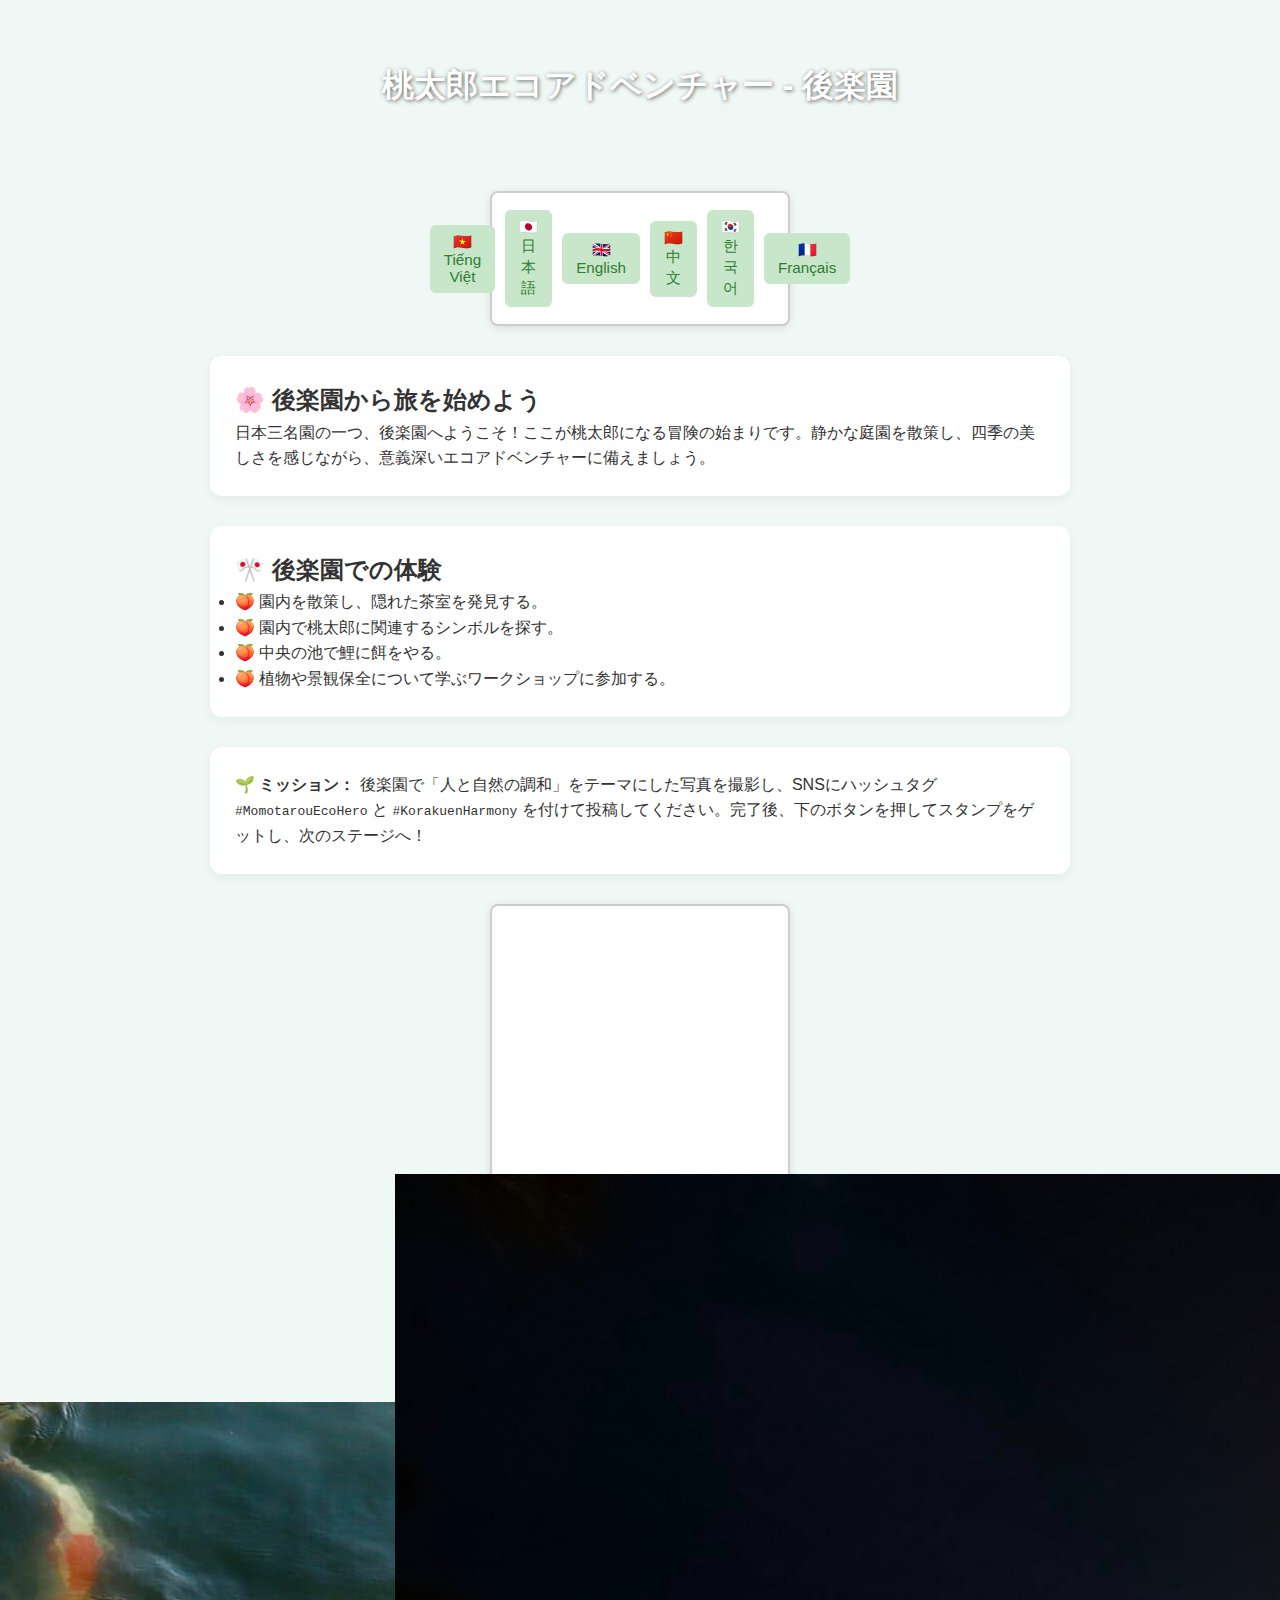
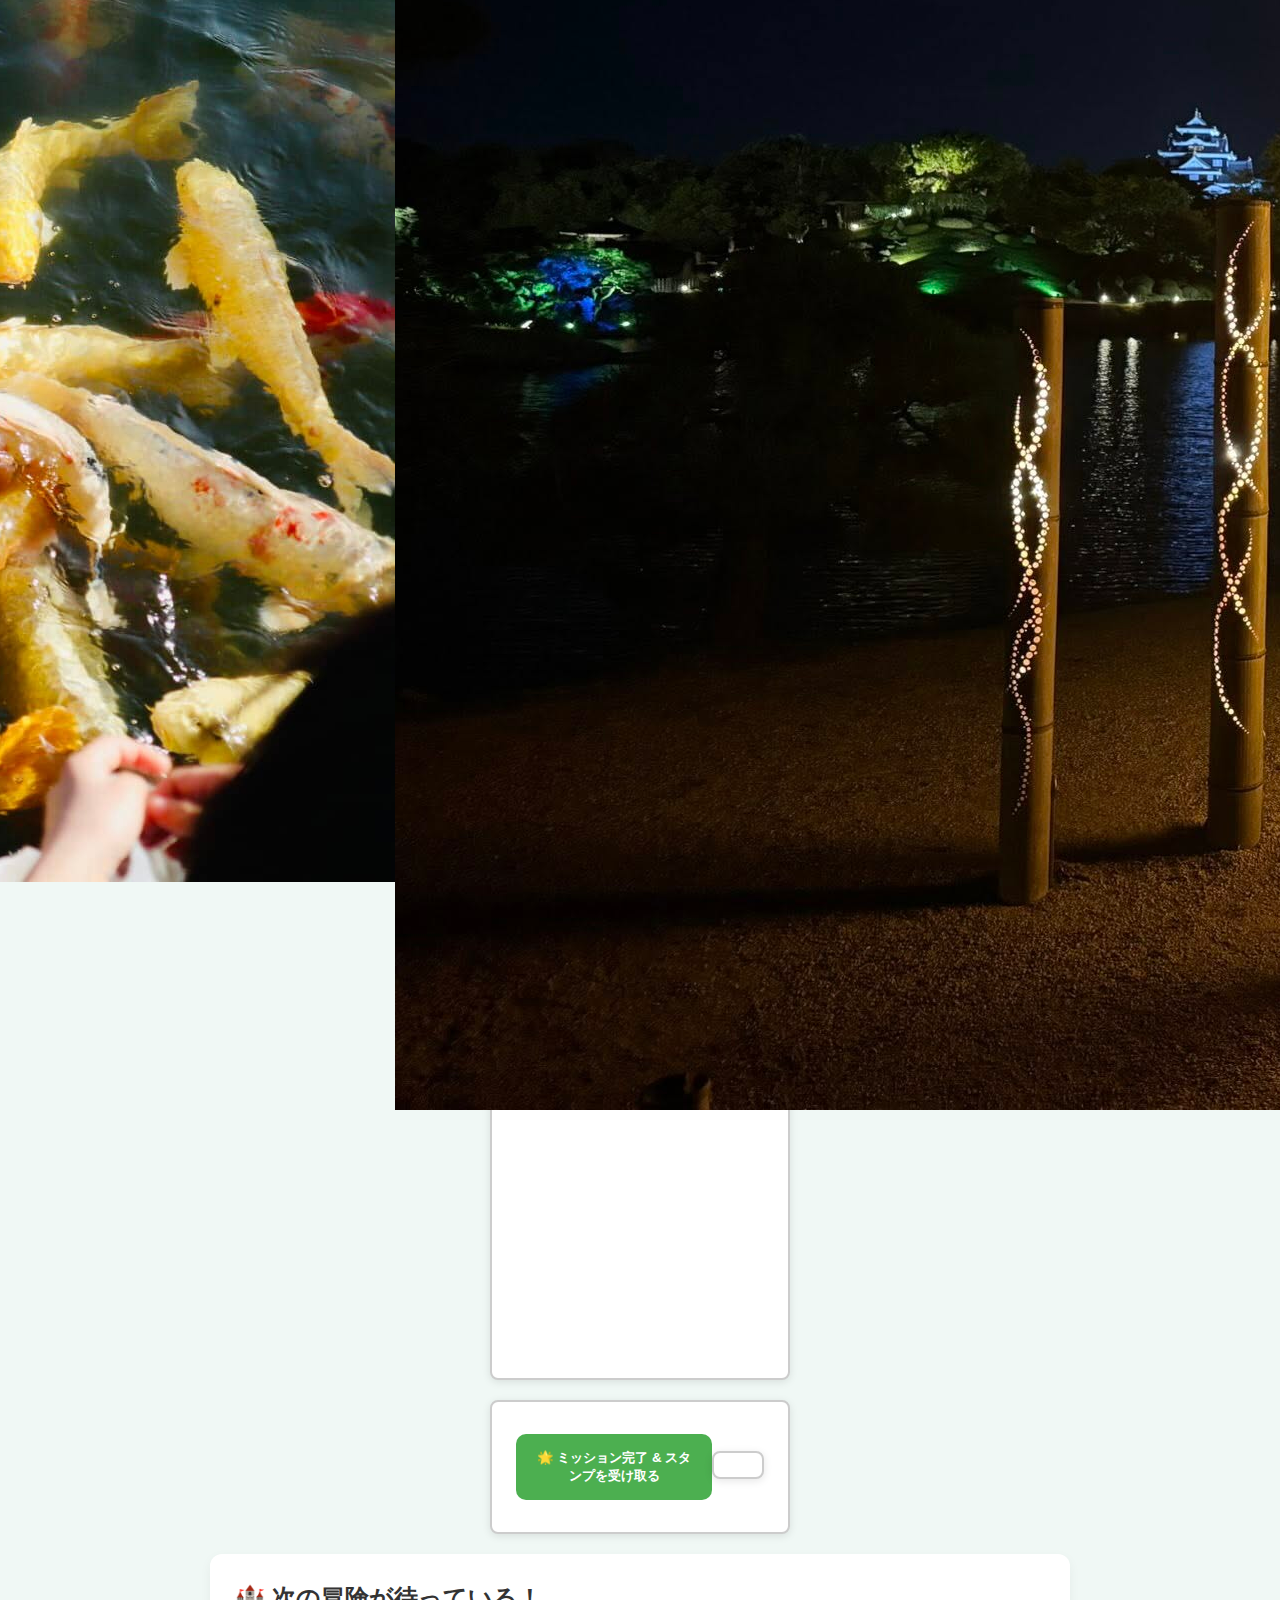
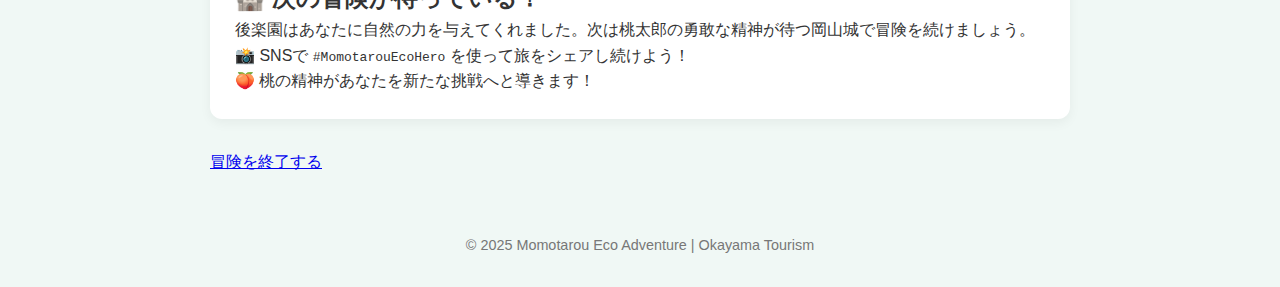
<file: web/korakuen-adventure.html>
<!DOCTYPE html>
<html lang="ja">
<head>
  <meta charset="UTF-8" />
  <meta name="viewport" content="width=device-width, initial-scale=1.0"/>
  <title>桃太郎エコアドベンチャー - 後楽園</title>
  <link rel="stylesheet" href="../css/y.hakathon.css" />
</head>

<body>
  <header>
    <h1 id="title">桃太郎エコアドベンチャー - 後楽園</h1>
  </header>

  <div class="lang-switch">
    <button onclick="setLang('vi')">🇻🇳 Tiếng Việt</button>
    <button onclick="setLang('ja')">🇯🇵 日本語</button>
    <button onclick="setLang('en')">🇬🇧 English</button>
    <button onclick="setLang('zh')">🇨🇳 中文</button>
    <button onclick="setLang('ko')">🇰🇷 한국어</button>
    <button onclick="setLang('fr')">🇫🇷 Français</button>
  </div>

  <main class="content">
    <section id="intro"></section>
    <section id="activities" class="activities"></section>
    <section id="mission" class="mission"></section>
    <div class="image-box">
      <img src="../img/h.jpg" alt="korakuen-adventure">
      <img src="../img/hoianhsang2.jpg" alt="korakuen-adventure">
      <img src="../img/cakorakuen.jpg" alt="korakuen-adventure">
      <img src="../img/korakuen-lehoiden.jpg" alt="korakuen-adventure">
      <img src="../img/korakuen-adventure5.jpg" alt="korakuen-adventure">
      <img src="../img/korakuen-hoa.jpeg" alt="korakuen-adventure">
    </div>
    <div class="confirm-box">
      <button class="mission-btn" id="missionBtn" onclick="confirmMission()">🌟 ミッション完了 & スタンプを受け取る</button>
      <p id="stampMessage" class="stamp-message"></p>
      <div id="stampImage" style="margin-top:1rem;"></div>
    </div>
    <section id="closing" class="closing"></section>
    <a href="../index.html" id="complete_journey">冒険を終了する</a>
  </main>

  <footer class="footer">
    © 2025 Momotarou Eco Adventure | Okayama Tourism
  </footer>

  <script>
    let currentLang = 'ja';
    const content = {
      vi: {
        title: "Cuộc Phiêu Lưu Sinh Thái Momotarou - Vườn Korakuen",
        intro: `<h2>🌸 Khởi đầu hành trình tại Vườn Korakuen</h2>
                <p>Chào mừng đến Vườn Korakuen, một trong Ba Đại Danh Viên của Nhật Bản! Đây là nơi bạn bắt đầu hành trình hóa thân thành Momotarou. Hãy dạo bước trong khu vườn thanh bình, cảm nhận vẻ đẹp bốn mùa và chuẩn bị cho một chuyến phiêu lưu sinh thái đầy ý nghĩa.</p>`,
        activities: `<h2>🎌 Hoạt động tại Vườn Korakuen</h2>
                     <ul>
                       <li>Dạo quanh vườn và khám phá các trà thất ẩn mình.</li>
                       <li>Hóa trang thành Momotarou hoặc các bạn đồng hành.</li>
                       <li>Cho cá Koi ăn tại hồ nước trung tâm.</li>
                       <li>Tham gia workshop tìm hiểu về các loài thực vật và bảo tồn cảnh quan.</li>
                     </ul>`,
        mission: `<strong>🌱 Nhiệm vụ:</strong> Chụp một bức ảnh thể hiện "sự hài hòa giữa con người và thiên nhiên" tại Vườn Korakuen. Đăng lên SNS với hashtag <code>#MomotarouEcoHero</code> và <code>#KorakuenHarmony</code>. Sau đó nhấn nút bên dưới để nhận stamp và mở khóa chặng tiếp theo!`,
        buttonText: "🌟 Hoàn thành nhiệm vụ & Nhận Stamp",
        stampMessage: "🎉 Bạn đã nhận được stamp Korakuen! Chặng tiếp theo tại Thành Okayama đã được mở khóa!",
        stampSuccess: "🌟 Bạn đã trở thành người bảo vệ thiên nhiên!",
        closing: `<h2>🏰 Hành trình tiếp theo đang chờ đợi!</h2>
                  <p>Vườn Korakuen đã trao cho bạn sức mạnh của thiên nhiên. Giờ là lúc tiếp tục cuộc phiêu lưu tại Thành Okayama, nơi tinh thần dũng cảm của Momotarou đang chờ bạn khám phá.</p>
                  <p>📸 Hãy tiếp tục chia sẻ hành trình của bạn với cộng đồng bằng hashtag <code>#MomotarouEcoHero</code>!</p>
                  <p>🍑 Hãy để tinh thần của trái đào dẫn lối bạn đến với những thử thách mới!</p>`,
        next_journey: "Hành trình tiếp theo"
      },
      ja: {
        title: "桃太郎エコアドベンチャー - 後楽園",
        intro: `<h2>🌸 後楽園から旅を始めよう</h2>
                <p>日本三名園の一つ、後楽園へようこそ！ここが桃太郎になる冒険の始まりです。静かな庭園を散策し、四季の美しさを感じながら、意義深いエコアドベンチャーに備えましょう。</p>`,
        activities: `<h2>🎌 後楽園での体験</h2>
                     <ul>
                       <li>園内を散策し、隠れた茶室を発見する。</li>
                       <li>園内で桃太郎に関連するシンボルを探す。</li>
                       <li>中央の池で鯉に餌をやる。</li>
                       <li>植物や景観保全について学ぶワークショップに参加する。</li>
                     </ul>`,
        mission: `<strong>🌱 ミッション：</strong> 後楽園で「人と自然の調和」をテーマにした写真を撮影し、SNSにハッシュタグ <code>#MomotarouEcoHero</code> と <code>#KorakuenHarmony</code> を付けて投稿してください。完了後、下のボタンを押してスタンプをゲットし、次のステージへ！`,
        buttonText: "🌟 ミッション完了 & スタンプを受け取る",
        stampMessage: "🎉 後楽園のスタンプを獲得しました！次のステージ、次が開放されました！",
        stampSuccess: "🌟 あなたは自然の守護者になりました！",
        closing: `<h2>🏰 次の冒険が待っている！</h2>
                  <p>後楽園はあなたに自然の力を与えてくれました。次は桃太郎の勇敢な精神が待つ岡山城で冒険を続けましょう。</p>
                  <p>📸 SNSで <code>#MomotarouEcoHero</code> を使って旅をシェアし続けよう！</p>
                  <p>🍑 桃の精神があなたを新たな挑戦へと導きます！</p>`,
        next_journey: "次の冒険へ"
      },
      en: {
        title: "Momotarou Eco Adventure - Korakuen Garden",
        intro: `<h2>🌸 Begin Your Journey at Korakuen Garden</h2>
                <p>Welcome to Korakuen Garden, one of the Three Great Gardens of Japan! This is where you begin your quest as Momotarou. Stroll through the serene garden, feel the beauty of the four seasons, and prepare for a meaningful eco-adventure.</p>`,
        activities: `<h2>🎌 Activities at Korakuen Garden</h2>
                     <ul>
                       <li>Wander the garden and discover hidden teahouses.</li>
                       <li>Search for symbols related to Momotarou within the garden.</li>
                       <li>Feed the koi fish at the central pond.</li>
                       <li>Join workshops on local plants and landscape conservation.</li>
                     </ul>`,
        mission: `<strong>🌱 Mission:</strong> Take a photo that captures "harmony between people and nature" at Korakuen Garden. Post it on SNS with the hashtags <code>#MomotarouEcoHero</code> and <code>#KorakuenHarmony</code>. Then, press the button below to get your stamp and unlock the next stage!`,
        buttonText: "🌟 Complete Mission & Get Stamp",
        stampMessage: "🎉 You've received the Korakuen stamp! The next stage at Okayama Castle is now unlocked!",
        stampSuccess: "🌟 You have become a guardian of nature!",
        closing: `<h2>🏰 The Next Journey Awaits!</h2>
                  <p>Korakuen Garden has granted you the power of nature. Now it's time to continue your adventure at Okayama Castle, where Momotarou's brave spirit awaits.</p>
                  <p>📸 Keep sharing your journey with the community using the hashtag <code>#MomotarouEcoHero</code>!</p>
                  <p>🍑 Let the spirit of the peach guide you to new challenges!</p>`,
        next_journey: "Next Journey"
      },
      zh: {
        title: "桃太郎生态冒险 - 后乐园",
        intro: `<h2>🌸 从后乐园开始你的旅程</h2>
                <p>欢迎来到日本三大名园之一的后乐园！这里是你化身桃太郎冒险的起点。漫步于宁静的庭园，感受四季之美，为一场有意义的生态冒险做好准备。</p>`,
        activities: `<h2>🎌 在后乐园的活动</h2>
                     <ul>
                       <li>漫游庭园，发现隐藏的茶室。</li>
                       <li>在园内寻找与桃太郎相关的标志。</li>
                       <li>在中央池塘喂锦鲤。</li>
                       <li>参加关于当地植物和景观保护的工作坊。</li>
                     </ul>`,
        mission: `<strong>🌱 任务：</strong> 在后乐园拍摄一张体现“人与自然和谐”的照片。发布到社交媒体并附上标签 <code>#MomotarouEcoHero</code> 和 <code>#KorakuenHarmony</code>。然后点击下方按钮获取您的印章并解锁下一阶段！`,
        buttonText: "🌟 完成任务并领取印章",
        stampMessage: "🎉 您已获得后乐园印章！下一阶段在冈山城已解锁！",
        stampSuccess: "🌟 您已成为自然的守护者！",
        closing: `<h2>🏰 下一段旅程在等待！</h2>
                  <p>后乐园赋予了你自然的力量。现在是时候在冈山城继续你的冒险了，那里有桃太郎勇敢的精神在等着你。</p>
                  <p>📸 继续使用 <code>#MomotarouEcoHero</code> 标签与社区分享您的旅程！</p>
                  <p>🍑 让桃子的精神引导您迎接新的挑战！</p>`,
        next_journey: "下一段旅程"
      },
      ko: {
        title: "모모타로 생태 어드벤처 - 고라쿠엔",
        intro: `<h2>🌸 고라쿠엔에서 여정을 시작하세요</h2>
                <p>일본 3대 정원 중 하나인 고라쿠엔에 오신 것을 환영합니다! 이곳에서 모모타로가 되는 당신의 모험이 시작됩니다. 고요한 정원을 거닐며 사계절의 아름다움을 느끼고 의미 있는 생태 모험을 준비하세요.</p>`,
        activities: `<h2>🎌 고라쿠엔에서의 활동</h2>
                     <ul>
                       <li>정원을 거닐며 숨겨진 찻집 발견하기.</li>
                       <li>정원 안에서 모모타로와 관련된 상징 찾기.</li>
                       <li>중앙 연못에서 잉어에게 먹이 주기.</li>
                       <li>지역 식물과 경관 보존에 관한 워크숍 참여하기.</li>
                     </ul>`,
        mission: `<strong>🌱 미션:</strong> 고라쿠엔에서 "인간과 자연의 조화"를 담은 사진을 찍으세요. SNS에 <code>#MomotarouEcoHero</code>와 <code>#KorakuenHarmony</code> 해시태그와 함께 게시하세요. 그 다음, 아래 버튼을 눌러 스탬프를 받고 다음 단계를 잠금 해제하세요!`,
        buttonText: "🌟 미션 완료 및 스탬프 받기",
        stampMessage: "🎉 고라쿠엔 스탬프를 받았습니다! 오카야마 성의 다음 단계가 잠금 해제되었습니다!",
        stampSuccess: "🌟 당신은 자연의 수호자가 되었습니다!",
        closing: `<h2>🏰 다음 여정이 기다립니다!</h2>
                  <p>고라쿠엔은 당신에게 자연의 힘을 부여했습니다. 이제 모모타로의 용감한 정신이 기다리는 오카야마 성에서 모험을 계속할 시간입니다.</p>
                  <p>📸 <code>#MomotarouEcoHero</code> 해시태그를 사용하여 커뮤니티와 여정을 계속 공유하세요!</p>
                  <p>🍑 복숭아의 정신이 새로운 도전으로 당신을 안내하게 하세요!</p>`,
        next_journey: "다음 여정"
      },
      fr: {
        title: "Aventure Écologique Momotarou - Jardin Korakuen",
        intro: `<h2>🌸 Commencez votre aventure au Jardin Korakuen</h2>
                <p>Bienvenue au Jardin Korakuen, l'un des Trois Grands Jardins du Japon ! C'est ici que vous commencez votre quête en tant que Momotarou. Promenez-vous dans le jardin serein, ressentez la beauté des quatre saisons et préparez-vous pour une éco-aventure pleine de sens.</p>`,
        activities: `<h2>🎌 Activités au Jardin Korakuen</h2>
                     <ul>
                       <li>Flânez dans le jardin et découvrez des maisons de thé cachées.</li>
                       <li>Cherchez des symboles liés à Momotarou dans le jardin.</li>
                       <li>Nourrissez les carpes koï dans l'étang central.</li>
                       <li>Participez à des ateliers sur les plantes locales et la conservation du paysage.</li>
                     </ul>`,
        mission: `<strong>🌱 Mission :</strong> Prenez une photo qui capture "l'harmonie entre l'homme et la nature" au Jardin Korakuen. Publiez-la sur les réseaux sociaux avec les hashtags <code>#MomotarouEcoHero</code> et <code>#KorakuenHarmony</code>. Appuyez ensuite sur le bouton ci-dessous pour obtenir votre tampon et débloquer la prochaine étape !`,
        buttonText: "🌟 Terminer la mission & Obtenir le tampon",
        stampMessage: "🎉 Vous avez reçu le tampon Korakuen ! La prochaine étape au Château d'Okayama est maintenant débloquée !",
        stampSuccess: "🌟 Vous êtes devenu un gardien de la nature !",
        closing: `<h2>🏰 Le Prochain Voyage Vous Attend !</h2>
                  <p>Le Jardin Korakuen vous a accordé le pouvoir de la nature. Il est maintenant temps de poursuivre votre aventure au Château d'Okayama, où l'esprit courageux de Momotarou vous attend.</p>
                  <p>📸 Continuez à partager votre voyage avec la communauté en utilisant le hashtag <code>#MomotarouEcoHero</code> !</p>
                  <p>🍑 Laissez l'esprit de la pêche vous guider vers de nouveaux défis !</p>`,
        next_journey: "Prochaine Aventure"
      }
    };

    function setLang(lang) {
      currentLang = lang;
      document.getElementById("title").innerText = content[lang].title;
      document.getElementById("intro").innerHTML = content[lang].intro;
      document.getElementById("activities").innerHTML = content[lang].activities;
      document.getElementById("mission").innerHTML = content[lang].mission;
      document.getElementById("missionBtn").innerText = content[lang].buttonText;
      document.getElementById("stampMessage").innerText = "";
      document.getElementById("stampImage").innerHTML = "";
      document.getElementById("closing").innerHTML = content[lang].closing;
      document.getElementById("next_journey").innerText = content[lang].next_journey;
    }

    function confirmMission() {
      document.getElementById("stampMessage").innerText = content[currentLang].stampMessage;
      document.getElementById("stampImage").innerHTML = `
        <div style="position: relative; z-index: 10; pointer-events: none;">
          <img src="https://img2.lancers.jp/proposal/13267190/509/b5b7f20e44df1c1ba67e92b52a339e39855d3008451e1d8f3a45cbd3bea2f921/18798291_300_0.jpg?20190515090200" alt="stamp"
              style="max-width:200px; max-height:200px; box-shadow:0 0 8px rgba(0,0,0,0.3); margin-top:0.5em;">
          <p style="font-weight:bold; margin-top:0.5rem;">${content[currentLang].stampSuccess}</p>
        </div>`;
    }

    // Tải trang với ngôn ngữ mặc định là tieng viet
    setLang('ja');
  </script>
</body>
</html>
</file>
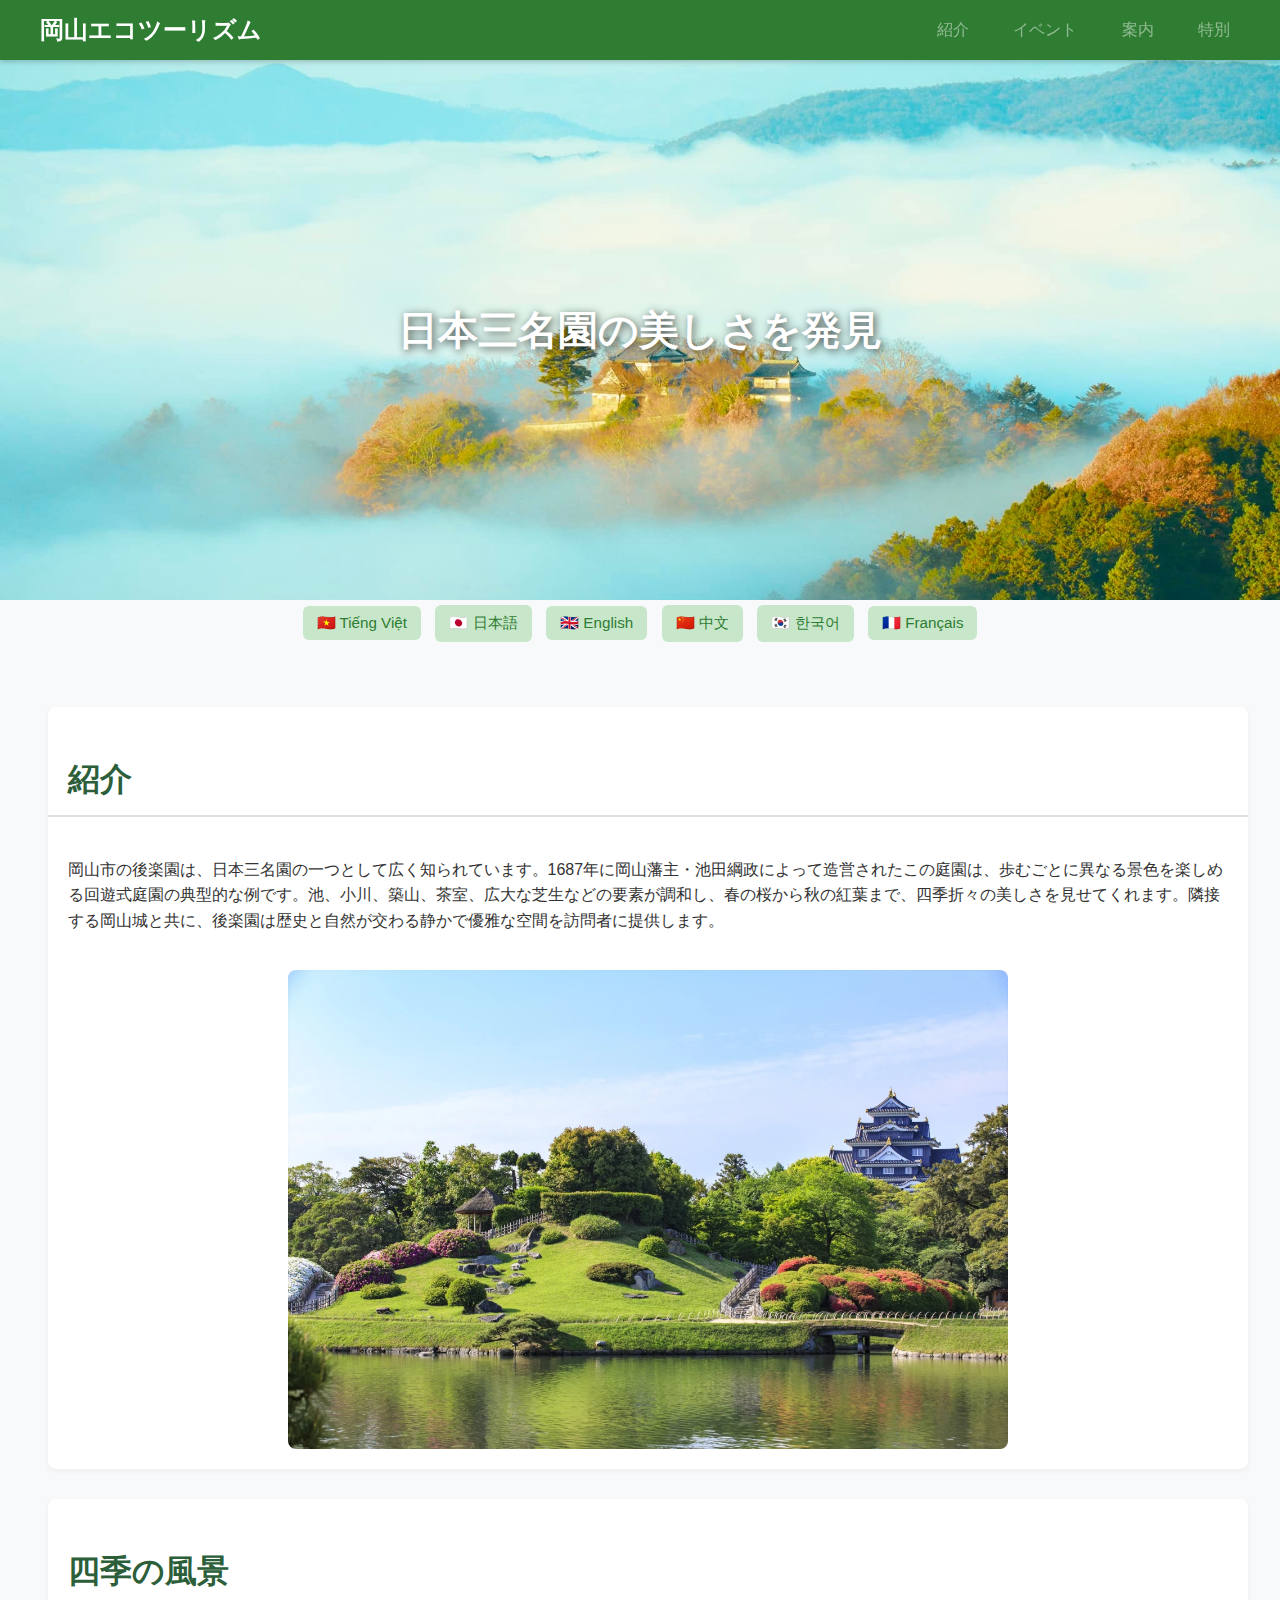
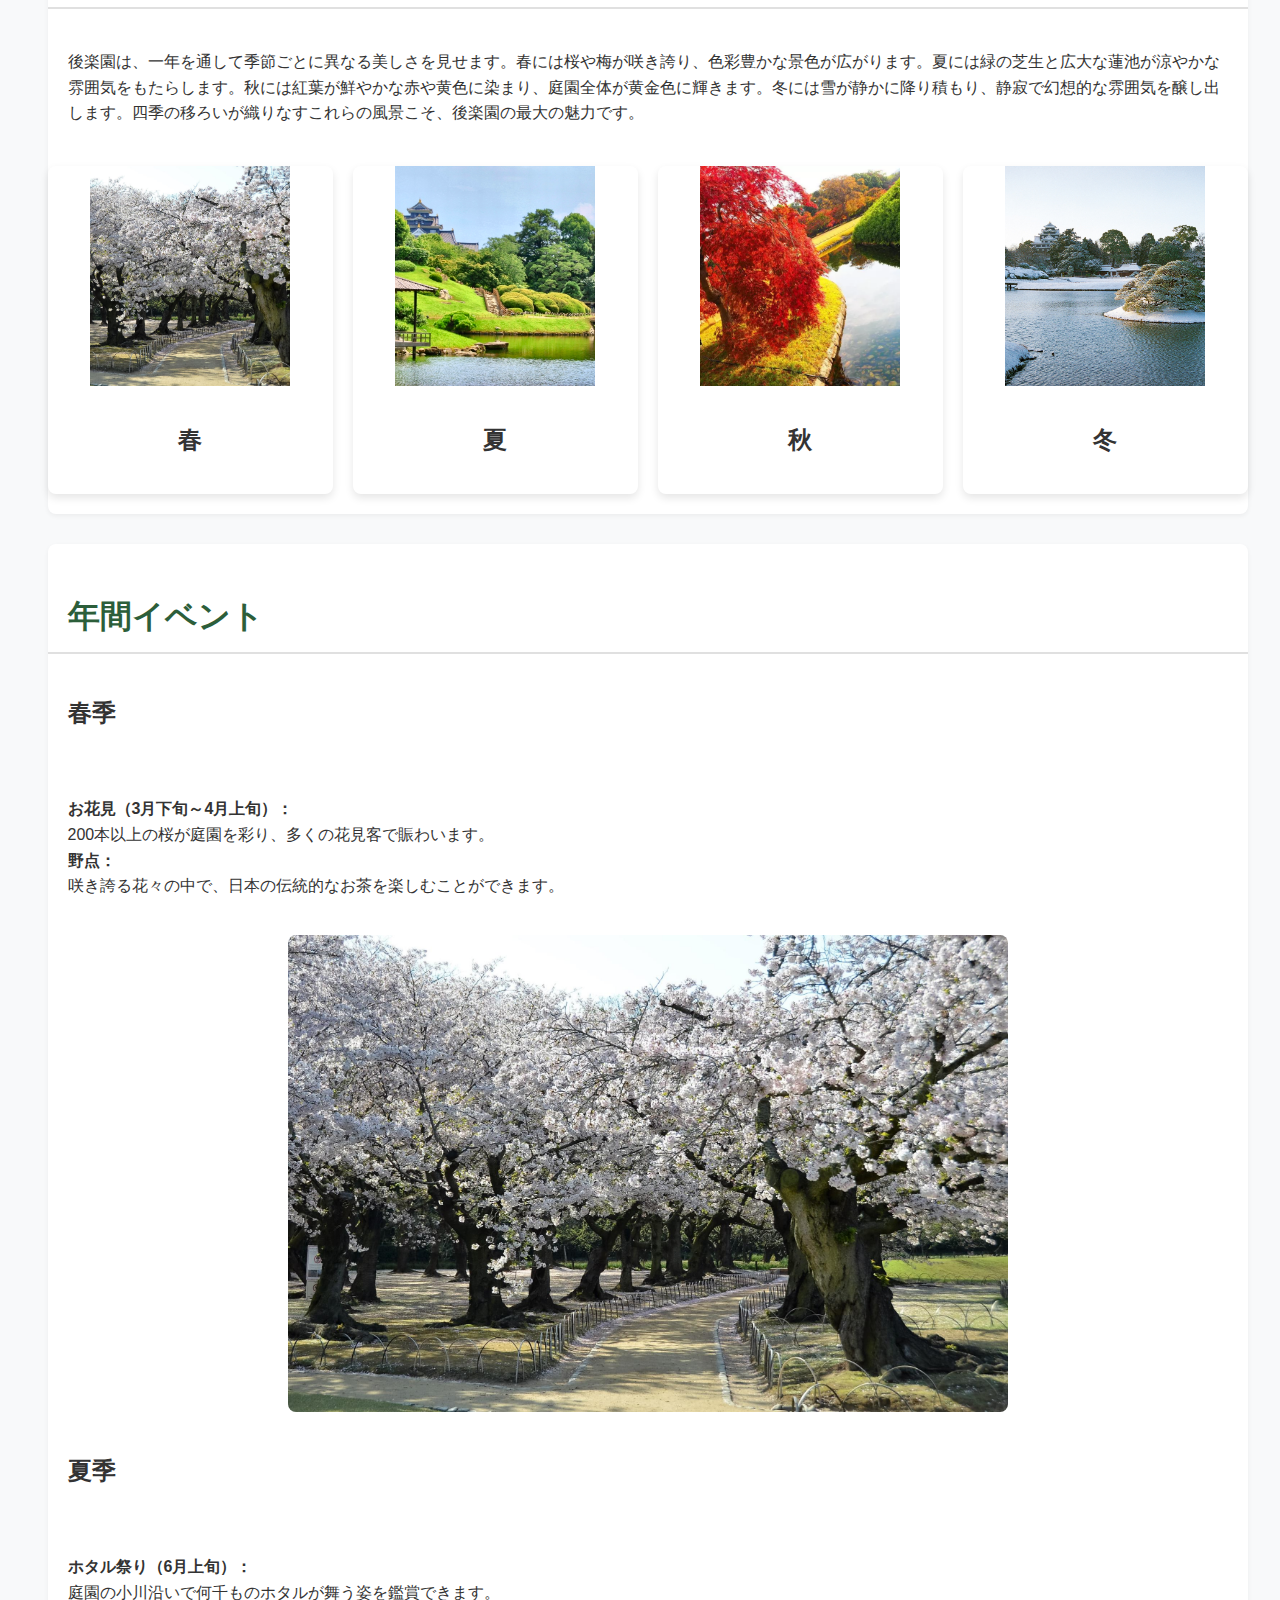
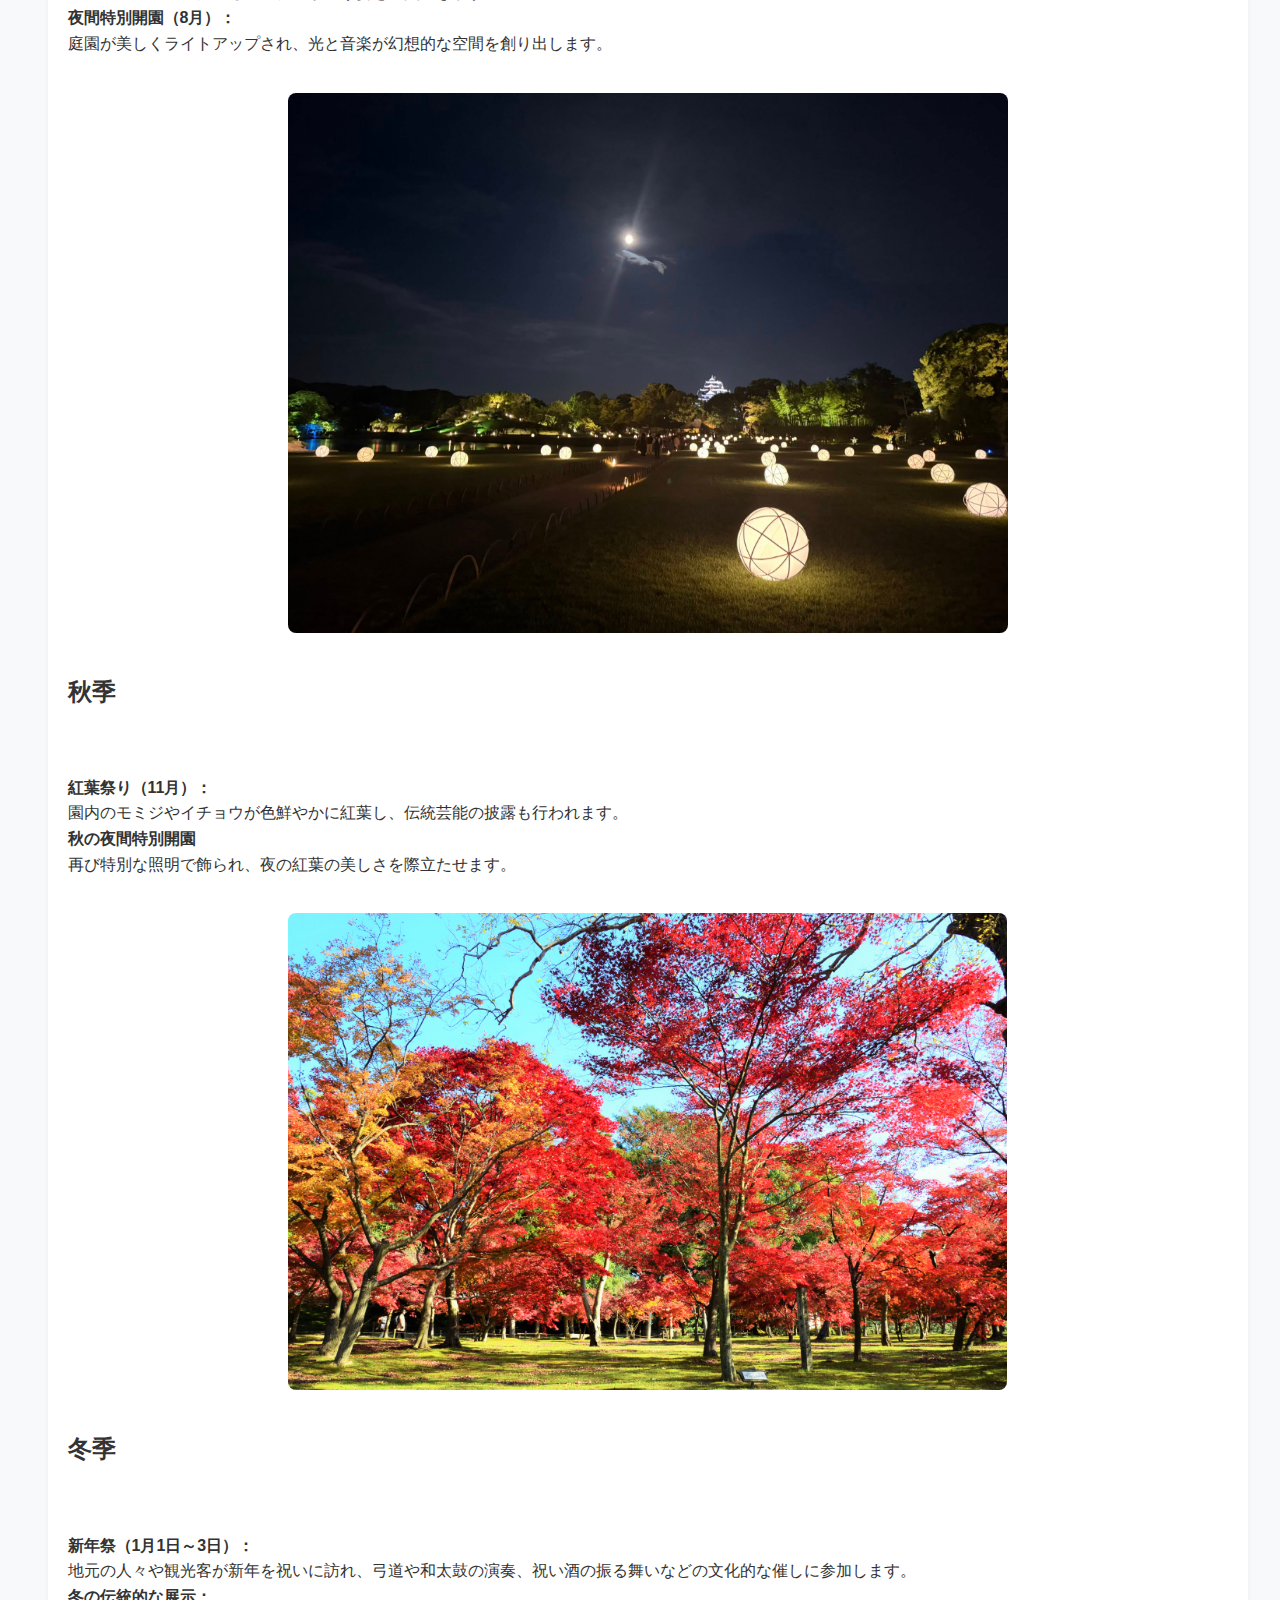
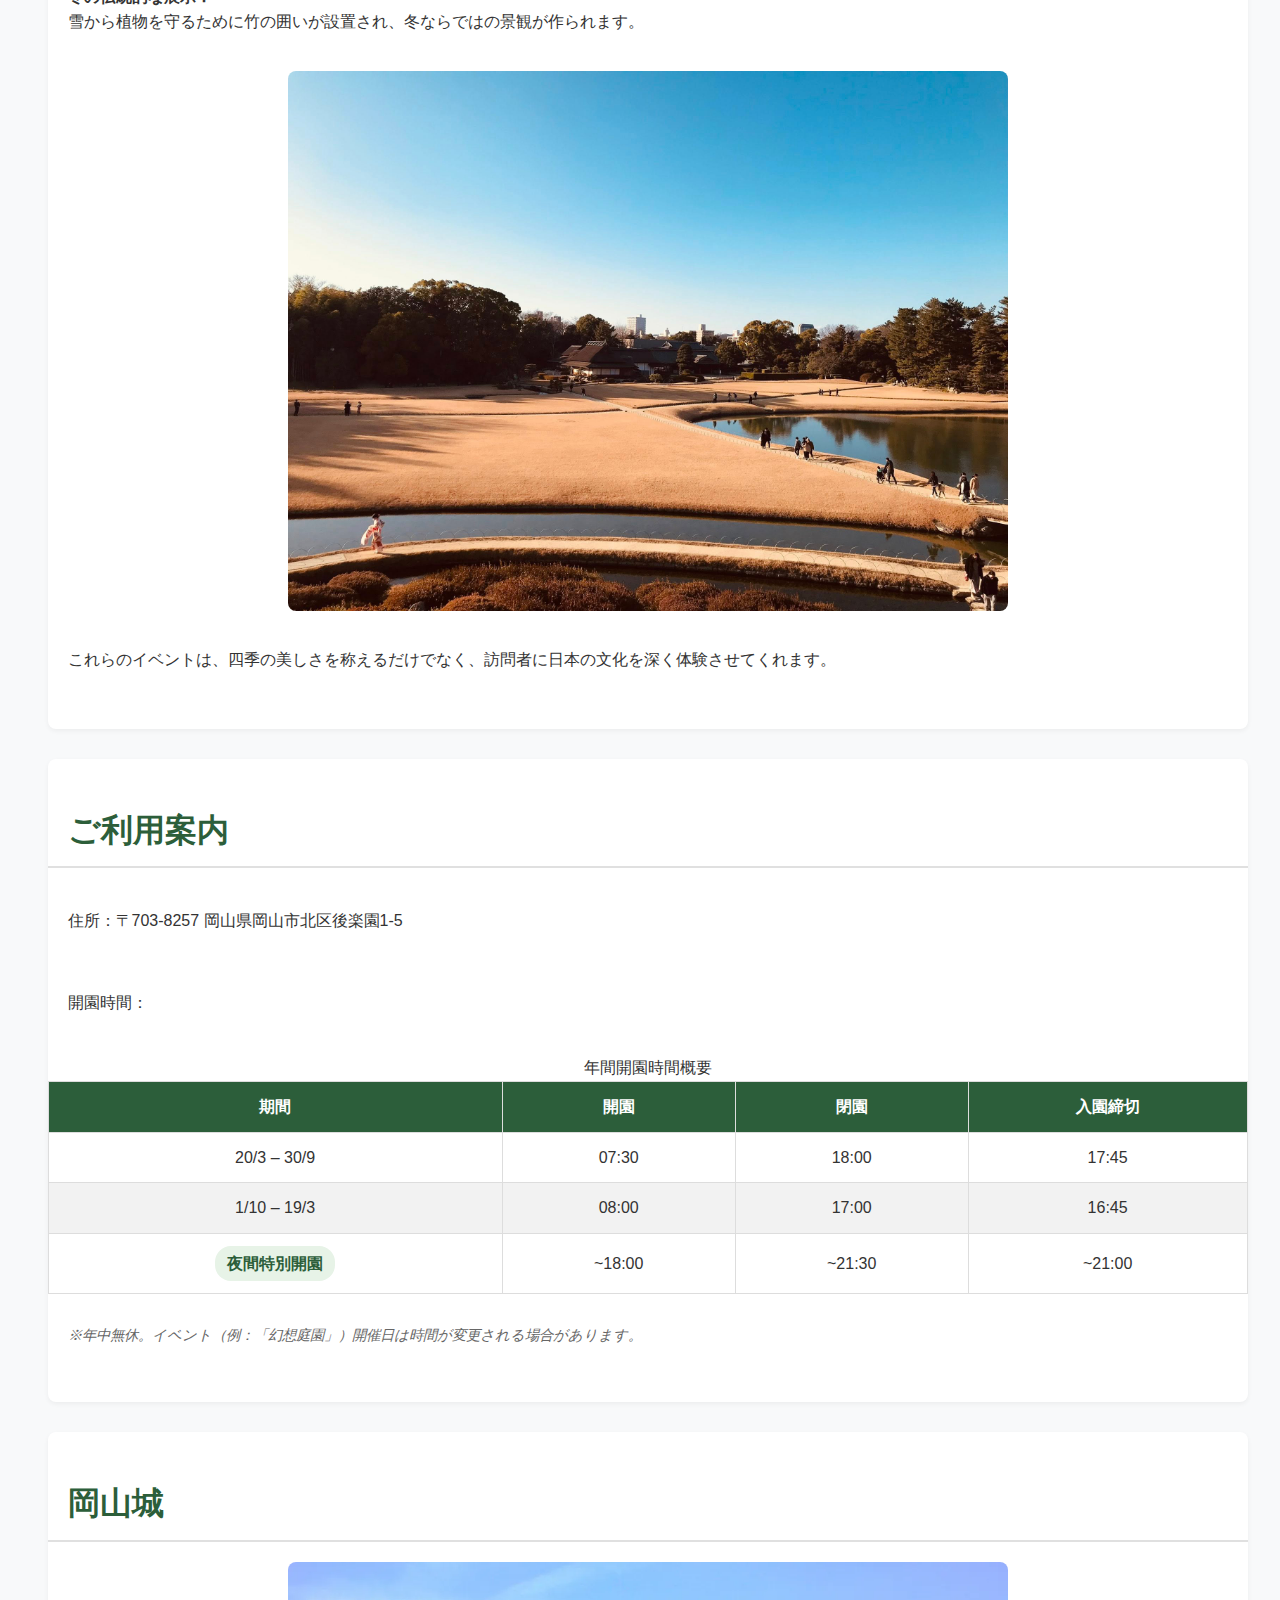
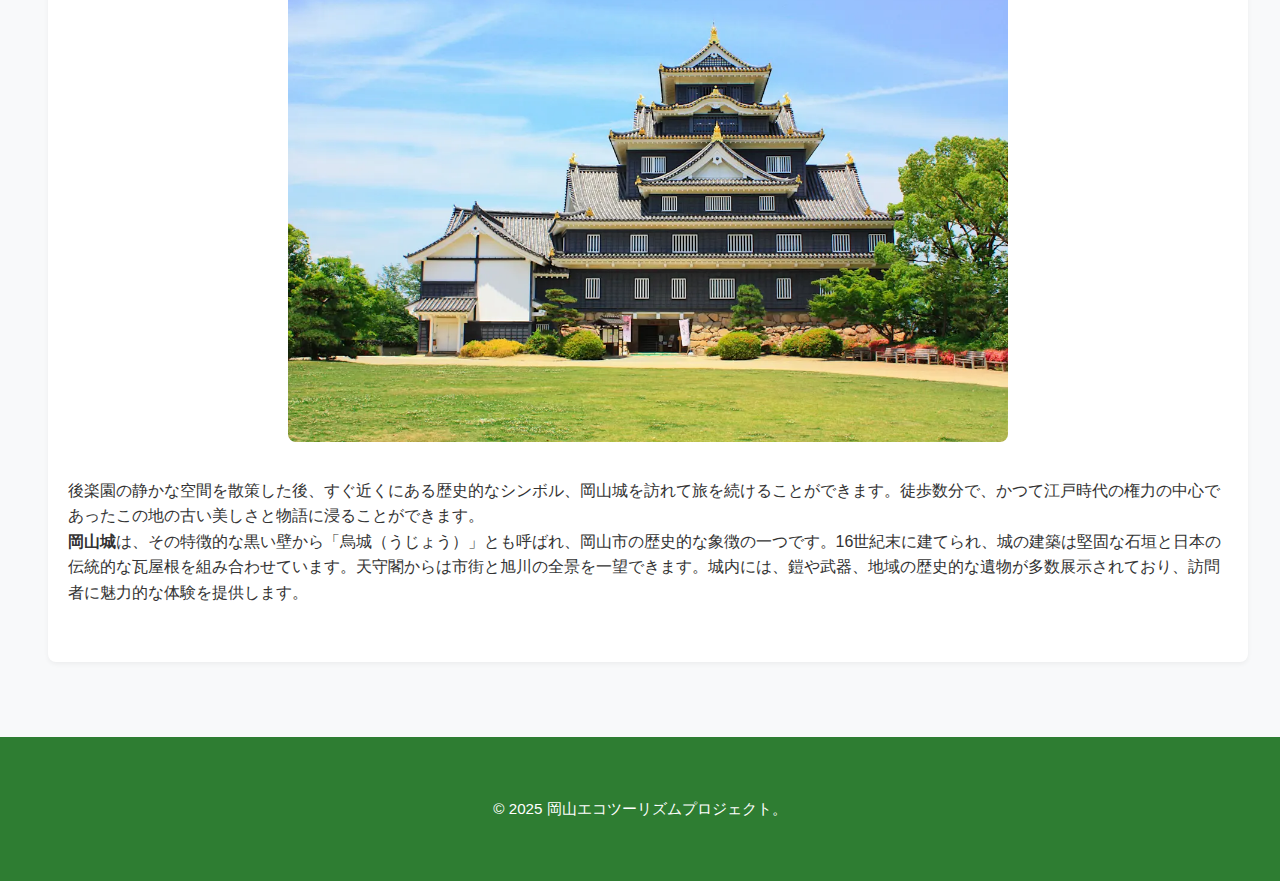
<file: web/kouraku.html>
<!DOCTYPE html>
<html lang="ja">
  <head>
      <meta charset="UTF-8">
      <meta name="viewport" content="width=device-width, initial-scale=1.0">
      <title>岡山エコツーリズム</title>
      <link rel="stylesheet" href="../css/bmoi.hakkathon.css">
      <link rel="stylesheet" href="../css/test.css">
  </head>

  <body>
    <header class="sticky-header">
    <div class="nav-container">
      <a class="logo" href="../index.html">岡山エコツーリズム</a>
      <nav class="nav-links">
        <a href="#introduce" data-key="nav_intro">紹介</a>
        <a href="#events" data-key="nav_events">イベント</a>
        <a href="#guide" data-key="nav_guide">案内</a>
        <a href="#special" data-key="nav_special">特別</a>
      </nav>
    </div>
  </header>

  <div class="hero-banner">
    <p data-key="hero_text">日本三名園の美しさを発見</p>
  </div>
  <div class="lang-switch">
    <button onclick="setLang('vi')">🇻🇳 Tiếng Việt</button>
    <button onclick="setLang('ja')">🇯🇵 日本語</button>
    <button onclick="setLang('en')">🇬🇧 English</button>
    <button onclick="setLang('zh')">🇨🇳 中文</button>
    <button onclick="setLang('ko')">🇰🇷 한국어</button>
    <button onclick="setLang('fr')">🇫🇷 Français</button>
  </div>

<div class="layout">
  <main class="main-content">
    <section id="introduce">
      <h2 data-key="intro_title">紹介</h2>
      <p data-key="intro_p">岡山市の後楽園は、日本三名園の一つとして広く知られています。1687年に岡山藩主・池田綱政によって造営されたこの庭園は、歩むごとに異なる景色を楽しめる回遊式庭園の典型的な例です。池、小川、築山、茶室、広大な芝生などの要素が調和し、春の桜から秋の紅葉まで、四季折々の美しさを見せてくれます。隣接する岡山城と共に、後楽園は歴史と自然が交わる静かで優雅な空間を訪問者に提供します。 </p>
      <img src="../img/korakuen.webp" alt="korakuen">
    </section>
    
    <section id="Seasons">
      <h2 data-key="seasons_title">四季の風景</h2>
      <p data-key="seasons_p">後楽園は、一年を通して季節ごとに異なる美しさを見せます。春には桜や梅が咲き誇り、色彩豊かな景色が広がります。夏には緑の芝生と広大な蓮池が涼やかな雰囲気をもたらします。秋には紅葉が鮮やかな赤や黄色に染まり、庭園全体が黄金色に輝きます。冬には雪が静かに降り積もり、静寂で幻想的な雰囲気を醸し出します。四季の移ろいが織りなすこれらの風景こそ、後楽園の最大の魅力です。</p>
      <div class="card-container">
        <div class="card"><img src="../img/mankai.jpg" alt="Xuân"><h3 data-key="season_spring">春</h3></div>
        <div class="card"><img src="../img/summer.jpg" alt="Hạ"><h3 data-key="season_summer">夏</h3></div>
        <div class="card"><img src="../img/autumn.jpg" alt="Thu"><h3 data-key="season_autumn">秋</h3></div>
        <div class="card"><img src="../img/winter.jpg" alt="Đông"><h3 data-key="season_winter">冬</h3></div>
      </div>
    </section>

    <section id="events">
      <h2 data-key="events_title">年間イベント</h2>
      <div class="event1">
        <h3 data-key="event_spring_title">春季</h3>
        <p data-key="event_spring_p"><b>お花見（3月下旬～4月上旬）：</b><br>200本以上の桜が庭園を彩り、多くの花見客で賑わいます。<br><b>野点：</b><br>咲き誇る花々の中で、日本の伝統的なお茶を楽しむことができます。</p>
         <img src="../img/mankai.jpg" alt="Hoa anh dao">
    </div>
      <div class="event2">
        <h3 data-key="event_summer_title">夏季</h3>
        <p data-key="event_summer_p"><b>ホタル祭り（6月上旬）：</b><br>庭園の小川沿いで何千ものホタルが舞う姿を鑑賞できます。<br><b>夜間特別開園（8月）：</b><br>庭園が美しくライトアップされ、光と音楽が幻想的な空間を創り出します。</p>
        <img src="../img/hoianhsang.jpg" alt="lehoianhsang">
    </div>
      <div class="event3">
        <h3 data-key="event_autumn_title">秋季</h3>
        <p data-key="event_autumn_p"><b>紅葉祭り（11月）：</b><br>園内のモミジやイチョウが色鮮やかに紅葉し、伝統芸能の披露も行われます。<br><b>秋の夜間特別開園</b><br>再び特別な照明で飾られ、夜の紅葉の美しさを際立たせます。</p>
        <img src="../img/kourakuaki.jpg" alt="lehoianhsang">
    </div>
      <div class="event4">
        <h3 data-key="event_winter_title">冬季</h3>
        <p data-key="event_winter_p"><b>新年祭（1月1日～3日）：</b><br>地元の人々や観光客が新年を祝いに訪れ、弓道や和太鼓の演奏、祝い酒の振る舞いなどの文化的な催しに参加します。<br><b>冬の伝統的な展示：</b><br>雪から植物を守るために竹の囲いが設置され、冬ならではの景観が作られます。</p>
        <img src="../img/event-winter.jpg" alt="">
    </div>
      <p data-key="events_conclusion">これらのイベントは、四季の美しさを称えるだけでなく、訪問者に日本の文化を深く体験させてくれます。</p>
    </section>

    <section id="guide">
      <h2 data-key="guide_title">ご利用案内</h2>
      <p data-key="guide_address">住所：〒703-8257 岡山県岡山市北区後楽園1-5</p>
      <p data-key="guide_hours_title">開園時間： </p>
      <div class="table-wrap">
        <table>
          <caption data-key="table_caption">年間開園時間概要</caption>
          <thead>
            <tr>
              <th data-key="th_period">期間</th>
              <th data-key="th_open">開園</th>
              <th data-key="th_close">閉園</th>
              <th data-key="th_last_entry">入園締切</th>
            </tr>
          </thead>
          <tbody>
            <tr><td>20/3 – 30/9</td><td>07:30</td><td>18:00</td><td>17:45</td></tr>
            <tr><td>1/10 – 19/3</td><td>08:00</td><td>17:00</td><td>16:45</td></tr>
            <tr><td><span class="chip" data-key="table_special_event">夜間特別開園</span></td><td>~18:00</td><td>~21:30</td><td>~21:00</td></tr>
          </tbody>
        </table>
      </div>
      <p class="note" data-key="guide_note">※年中無休。イベント（例：「幻想庭園」）開催日は時間が変更される場合があります。</p>
    </section>

    <section id="special">
      <h2 data-key="special_title">岡山城</h2>
       <img src="../img/okayamacastle.webp" alt="Okayamacastle">
      <p data-key="special_p">後楽園の静かな空間を散策した後、すぐ近くにある歴史的なシンボル、岡山城を訪れて旅を続けることができます。徒歩数分で、かつて江戸時代の権力の中心であったこの地の古い美しさと物語に浸ることができます。<br><b>岡山城</b>は、その特徴的な黒い壁から「烏城（うじょう）」とも呼ばれ、岡山市の歴史的な象徴の一つです。16世紀末に建てられ、城の建築は堅固な石垣と日本の伝統的な瓦屋根を組み合わせています。天守閣からは市街と旭川の全景を一望できます。城内には、鎧や武器、地域の歴史的な遺物が多数展示されており、訪問者に魅力的な体験を提供します。</p>
    </section>
  </main>
</div>

  <footer>
    <p data-key="footer_text">&copy; 2025 岡山エコツーリズムプロジェクト。</p>
  </footer>

  <script src="../js/kouraku.js"></script>
  </body>
</html>
</file>
<file: css/bmoi.hakkathon.css>
/* --- Cài đặt chung & Font chữ --- */
body {
    font-family: 'Helvetica Neue', Arial, sans-serif;
    line-height: 1.6;
    margin: 0;
    color: #333;
    background-color: #f9f9f9;
}

/* === Header (統一済み) === */
.sticky-header {
  position: sticky;
  top: 0;
  z-index: 1000;
  background-color: #2e7d32;
  box-shadow: 0 2px 5px rgba(0,0,0,0.2);
}


.nav-container {
    max-width: 1200px;
    margin: 0 auto;
    padding: 0 20px;
    display: flex;
    justify-content: space-between;
    align-items: center;
    height: 60px;
}

.logo {
    font-size: 1.5em;
    font-weight: bold;
    color: white;
    text-decoration: none; 
}

.nav-links a {
    color: rgba(255, 255, 255, 0.468);
    text-decoration: none;
    margin-left: 20px;
    padding: 5px 10px;
    border-radius: 5px;
    transition: background-color 0.3s ease, color 0.3s ease;
}

.nav-links a:hover {
    background-color: #2e7d32;
    color: #fff;
}

/* --- Banner chính --- */
.hero-banner {
    height: 60vh;
    background: url("../img/hakkathon3.jpg") no-repeat center center/cover;
    display: flex;
    justify-content: center;
    align-items: center;
    text-align: center;
    color: white;
}

.hero-banner p {
    font-size: 2.5em;
    font-weight: bold;
    text-shadow: 2px 2px 8px rgba(0, 0, 0, 0.7);
    max-width: 600px;
}


/* Language switch */
.lang-switch {
  text-align: center;
  margin-bottom: 20px;
}

.lang-switch button {
  margin: 5px;
  padding: 8px 14px;
  font-size: 0.95rem;
  border: none;
  border-radius: 6px;
  background-color: #c8e6c9;
  color: #2e7d32;
  cursor: pointer;
  transition: background-color 0.3s ease;
}

.lang-switch button:hover {
  background-color: #a5d6a7;
}
/* --- Bố cục chính --- */
.layout {
    display: flex;
    gap: 30px;
    max-width: 1200px;
    margin: 40px auto;
    padding: 20px 5px 5px 20px;
}

.main-content {
    flex: 3; /* Chiếm 3/4 không gian */
    padding: auto;
}

.sidebar {
    flex: 1; /* Chiếm 1/4 không gian */
    background-color: #f8fbf8; /* Mới: Thêm màu nền xanh lá cây rất nhạt */
    padding: 20px;
    border-radius: 8px;
    box-shadow: 0 2px 5px rgba(0, 0, 0, 0.05);
    
    /* --- Các thuộc tính mới để làm sidebar cố định --- */
    position: sticky; /* Giúp sidebar "dính" lại khi cuộn */
    top: 80px; /* Vị trí sidebar sẽ dừng lại, cách đỉnh 80px */
    height: fit-content; /* Đảm bảo chiều cao vừa đủ với nội dung */
}
/* --- Kiểu dáng các Section --- */
section {
    background-color: #ffffff;
    margin-bottom: 30px;
    border-radius: 8px;
    box-shadow: 0 2px 5px rgba(0, 0, 0, 0.05);
}

h2 {
    font-size: 2em;
    color: #2c5e3A;
    border-bottom: 2px solid #e0e0e0;
    padding: 0px 20px 10px 20px;
    margin-bottom: 20px;
}

h3 {
    font-size: 1.5em;
    color: #333;
    margin-top: 20px;
    padding: 20px;
}
p {
    padding: 20px;
}

section img {
    max-width: 60%; /* Mới: Giảm kích thước ảnh */
    width: auto; /* Đảm bảo chiều rộng tự động theo max-width */
    height: auto;
    border-radius: 8px;
    margin-top: 15px;
    display: block; /* Để có thể dùng margin auto để căn giữa */
    margin-left: auto; /* Căn giữa */
    margin-right: auto; /* Căn giữa */
}

/* --- Container thẻ 4 mùa --- */
.card-container {
    display: flex;
    gap: 20px;
    justify-content: space-between;
    margin-top: 20px;
}

.card {
    flex: 1;
    text-align: center;
    border-radius: 8px;
    overflow: hidden;
    box-shadow: 0 4px 8px rgba(0, 0, 0, 0.1);
    transition: transform 0.3s ease, box-shadow 0.3s ease;
}

.card:hover {
    transform: translateY(-5px);
    box-shadow: 0 6px 12px rgba(0, 0, 0, 0.15);
}

.card img {
    max-width: 70%; /* Mới: Ảnh chiếm khoảng 70% chiều rộng của card */
    width: auto; /* Đảm bảo chiều rộng tự động theo max-width */
    height: 150px; /* Giảm chiều cao để phù hợp với chiều rộng nhỏ hơn */
    object-fit: cover;
    margin: 0 auto; /* Căn giữa ảnh trong card */
    border-radius: 0;
    display: block; /* Để có thể dùng margin auto để căn giữa */
}

.card h3 {
    margin: 15px 0;
}

/* --- Bảng thông tin --- */
.table-wrap {
    margin-top: 20px;
}

table {
    width: 100%;
    border-collapse: collapse;
    text-align: center;
}

th, td {
    padding: 12px;
    border: 1px solid #ddd;
}

thead {
    background-color: #2c5e3A;
    color: white;
}

tbody tr:nth-of-type(even) {
    background-color: #f2f2f2;
}

.note {
    font-style: italic;
    color: #666;
    margin-top: 10px;
    font-size: 0.9em;
}

.chip {
    background-color: #e7f3e7;
    color: #2c5e3A;
    padding: 5px 12px;
    border-radius: 16px;
    font-weight: bold;
    display: inline-block;
}

/* --- Sidebar --- */
.sidebar p {
    font-size: 0.95em;
    margin-bottom: 20px;
}

.sidebar a {
    display: block;
    background-color: #2c5e3A;
    color: white;
    padding: 12px;
    text-align: center;
    text-decoration: none;
    border-radius: 5px;
    margin-top: 10px;
    transition: background-color 0.3s ease;
}

.sidebar a:hover {
    background-color: #2e7d32;
}

/* --- Responsive cho thiết bị di động --- */
@media (max-width: 800px) {
    .layout {
        flex-direction: column;
    }
    .nav-container {
        flex-direction: column;
        height: auto;
        padding: 10px;
    }
    .nav-links {
        margin-top: 10px;
    }
    .nav-links a {
        margin: 0 5px;
    }
    .hero-banner p {
        font-size: 1.8em;
    }
    .card-container {
        flex-direction: column;
    }
    .card img {
        height: 250px;
    }
}
/* === Footer (統一済み) === */
footer {
  background-color: #2e7d32;
  color: #fff;
  text-align: center;
  padding: 25px 10px;
  font-size: 0.95rem;
}

footer a {
  color: #fff;
  text-decoration: none;
  margin: 0 10px;
  transition: color 0.3s ease;
}

footer a:hover {
  color: #c8e6c9;
}
</file>
<file: css/test.css>
body {
  font-family: 'Roboto', sans-serif;
  background-color: #f8f9fa;
  margin: 0;
  padding: 0;
  color: #333;
}
.navbar {
    background-color: #2e7d32;
    box-shadow: 0 2px 5px rgba(0, 0, 0, 0.2);
}
.navbar-brand {
    font-weight: bold;
    font-size: 1.5rem;
}
.hero {
    position: relative;
    background: url("../img/bikan_img/Okayama-Castle.jpg") no-repeat center center;

    background-size: cover;
    height: 500px;
    display: flex;
    align-items: center;
    justify-content: center;
    text-align: center;
}
.hero::before {
    content: "";
    position: absolute;
    top: 0;
    left: 0;
    width: 100%;
    height: 100%;
    background: rgba(0,0,0,0.4);
}
.hero h1, .hero p {
    position: relative;
    z-index: 2;
    color: #fff;
}
.hero h1 {
    font-size: 3.2rem;
    font-weight: bold;
}
.hero p {
  font-size: 1.5rem;
}
.section-title {
  margin: 60px 0 30px;
  text-align: center;
  font-weight: 700;
  color: #2e7d32;
}
.card img {
  object-fit: cover;
  height: 220px;
}
.footer {
  background-color: #2e7d32;
  color: #fff;
  text-align: center;
  padding: 20px 10px;
  font-size: 0.9rem;
}
.footer a {
  color: #fff;
  margin: 0 10px;
  font-size: 1.2rem;
}
section { padding: 20px 0; }

/* Kurashiki CSS*/
.custom-row {
  margin-bottom: 20px;
}
.td_design {
  background-color: green; 
  color: white;          
  text-align: center;     
  padding: 8px;
  border: 2px solid white;
  width: 80px;
  border-radius: 10px;
}
.text {
  text-align: justify;
}
.eyes {
  text-align: center;
  font-size: 20px;
  font-weight: bold;
}
/* --- About Section --- */
#about {
  background: #f9faf8;
  padding: 60px 20px;
  border-radius: 12px;
  max-width: 1100px;
  margin: 40px auto;
  line-height: 1.8;
  box-shadow: 0 4px 15px rgba(0,0,0,0.08);
}

/* 見出し */
#about .section-title {
  text-align: center;
  font-size: 2.2rem;
  font-weight: bold;
  color: #2e7d32;
  margin-bottom: 30px;
  position: relative;
}

#about .section-title::after {
  content: "";
  display: block;
  width: 60px;
  height: 3px;
  background: #81c784; 
  margin: 12px auto 0;
  border-radius: 2px;
}

/* 段落共通 */
#about p {
  font-size: 1.05rem;
  color: #333;
  margin-bottom: 24px;
}

/* 箇条書きのような行を見やすく */
#about p br + .bullet,
#about p br + span {
  display: block;
  margin-top: 8px;
}

/* 2段目の特徴部分を軽くカード調に */
#about p:nth-of-type(2) {
  background: #e8f5e9;
  border-left: 4px solid #81c784;
  padding: 16px 20px;
  border-radius: 6px;
}

/* リスト風に番号を強調 */
#about p:nth-of-type(3) br + * {
  display: block;
  margin-top: 8px;
}
.sticky-header {
  position: sticky;
  top: 0;
  z-index: 1000;
  background-color: #2e7d32;
  box-shadow: 0 2px 5px rgba(0,0,0,0.2);
}
</file>
<file: css/y.hakathon.css>
/* --- 1. RESET & BASE --- */
* {
  box-sizing: border-box;
  margin: 0;
  padding: 0;
}

body {
  font-family: 'Segoe UI', Tahoma, Geneva, Verdana, sans-serif;
  background-color: #f0f8f5;
  color: #333;
  line-height: 1.6;
  padding: 20px;
}

 .content, .footer {
  max-width: 900px;
  margin: auto;
  padding: 10px 20px;
}
header {
  background-image: url('https://scontent-itm1-1.xx.fbcdn.net/v/t1.15752-9/610606614_912455091455760_5031405379910138985_n.jpg?stp=dst-jpg_s2048x2048_tt6&_nc_cat=109&ccb=1-7&_nc_sid=9f807c&_nc_ohc=fdMs182hxbMQ7kNvwFcM_7r&_nc_oc=AdnSHFXyfrypD4MGjPLdEBxlATciG_HarkTwMToiLtyajSKIODqEU293uM-4DX-9bXY&_nc_zt=23&_nc_ht=scontent-itm1-1.xx&oh=03_Q7cD4QGGdx_3zv-6pNoetxIcsoFLQCrP-dtYbzd_dHaiQ508NA&oe=698D3881'); /* Thay bằng đường dẫn ảnh thật */
  background-size: cover;
  background-position: center;
  border-radius: 12px;
  padding: 40px 20px;
  color: white;
  text-shadow: 1px 1px 4px rgba(0,0,0,0.6);
}


/* --- 2. HEADER & LANG SWITCH --- */
header h1 {
  font-size: 2rem;
  color: white;
  text-align: center;
  margin-bottom: 20px;
}

.lang-switch {
  text-align: center;
  margin-bottom: 20px;
}

.lang-switch button {
  margin: 5px;
  padding: 8px 14px;
  font-size: 0.95rem;
  border: none;
  border-radius: 6px;
  background-color: #c8e6c9;
  color: #2e7d32;
  cursor: pointer;
  transition: 0.3s;
}

.lang-switch button:hover {
  background-color: #a5d6a7;
}

/* --- 3. VIDEO CARD (Sửa lỗi ảnh bẹp & chữ đè) --- */
/* 親のdivにスタイルを直接適用 */
div {
  display: flex;               /* フレックスボックスで中央揃え */
  justify-content: center;     /* 横方向の中央揃え */
  align-items: center;         /* 縦方向の中央揃え */
  border: 2px solid #ccc;      /* 枠線 */
  border-radius: 8px;          /* 角を丸くする */
  padding: 12px 24px;          /* 内側の余白 */
  margin: 20px auto;           /* 上下に余白をつけて中央配置 */
  max-width: 300px;            /* 最大幅（必要に応じて調整） */
  background-color: #fff;      /* 背景色（任意） */
  box-shadow: 0 2px 8px rgba(0,0,0,0.1); /* 影をつけて立体感 */
}

/* テキストのスタイル */
.play-text {
  font-size: 16px;
  font-weight: bold;
  color: #333;
}

.video-card-container {
  width: 100%;
  max-width: 800px;
  margin: 25px auto;
  padding: 0 10px;
}

.video-link {
  text-decoration: none;
  display: block;
  background: #fff;
  border-radius: 16px;
  overflow: hidden;
  box-shadow: 0 10px 30px rgba(0,0,0,0.15);
  transition: transform 0.3s ease;
}

.video-link:hover {
  transform: translateY(-5px);
}

.video-banner {
  position: relative;
  width: 100%;
  height: 450px; /* Ép chiều cao cố định để không bị bẹp */
  background-color: #000;
}

.video-thumbnail {
  width: 100%;
  height: 100%;
  object-fit: cover; /* Giữ tỉ lệ ảnh đẹp */
  display: block;
}

.video-overlay {
  position: absolute;
  top: 0; left: 0; 
  width: 100%; height: 100%;
  background: rgba(0, 0, 0, 0.35); /* Làm tối nền để nổi chữ */
  display: flex;
  flex-direction: column; /* Nút trên chữ dưới để không bị đè */
  justify-content: center;
  align-items: center;
  text-align: center;
}

.play-button-custom {
  width: 80px;
  height: 80px;
  background: #ff0000;
  border-radius: 50%;
  display: flex;
  justify-content: center;
  align-items: center;
  border: 4px solid #fff;
  margin-bottom: 15px;
  box-shadow: 0 0 20px rgba(0,0,0,0.5);
}

/* Vẽ tam giác nút Play */
.play-button-custom::after {
  content: "";
  width: 0; height: 0;
  border-top: 15px solid transparent;
  border-bottom: 15px solid transparent;
  border-left: 25px solid white;
  margin-left: 8px;
}

.video-cta-text {
  color: #ffffff;
  font-weight: bold;
  font-size: 1.2rem;
  text-transform: uppercase;
  text-shadow: 2px 2px 8px rgba(0,0,0,1); /* Đổ bóng mạnh để đọc được trên mọi nền ảnh */
}

/* --- 4. SECTIONS & MISSION --- */
section {
  background-color: #ffffff;
  border-radius: 12px;
  padding: 25px;
  margin-bottom: 30px;
  box-shadow: 0 4px 12px rgba(0,0,0,0.05);
}

.activities li::before {
  content: "🍑 ";
}

.mission-btn {
  display: block;
  width: 100%;
  max-width: 300px;
  margin: 20px auto;
  padding: 15px;
  background-color: #4caf50;
  color: white;
  border: none;
  border-radius: 10px;
  font-weight: bold;
  cursor: pointer;
}

/* --- 5. GALLERY (10 ẢNH) --- */
.image-gallery {
  display: grid;
  grid-template-columns: repeat(auto-fit, minmax(250px, 1fr));
  gap: 20px;
  margin-top: 20px;
}

.image-card {
  background: #f9fdf9;
  padding: 12px;
  border-radius: 10px;
  border: 1px solid #e0f2f1;
  text-align: center;
}

.image-card img {
  width: 100%;
  height: 180px;
  object-fit: cover;
  border-radius: 8px;
  margin-bottom: 10px;
}

/* --- 6. COMMENTS & FOOTER --- */
.comment {
  background: #e8f5e9;
  padding: 15px;
  margin-bottom: 12px;
  border-left: 5px solid #2e7d32;
  border-radius: 8px;
}

.comment-date {
  font-size: 0.8rem;
  color: #777;
  float: right;
}

.footer {
  text-align: center;
  font-size: 0.9rem;
  color: #777;
  margin-top: 40px;
}

/* Animation cho con dấu */
@keyframes pop {
  0% { transform: scale(0.5); opacity: 0; }
  100% { transform: scale(1); opacity: 1; }
}
</file>
